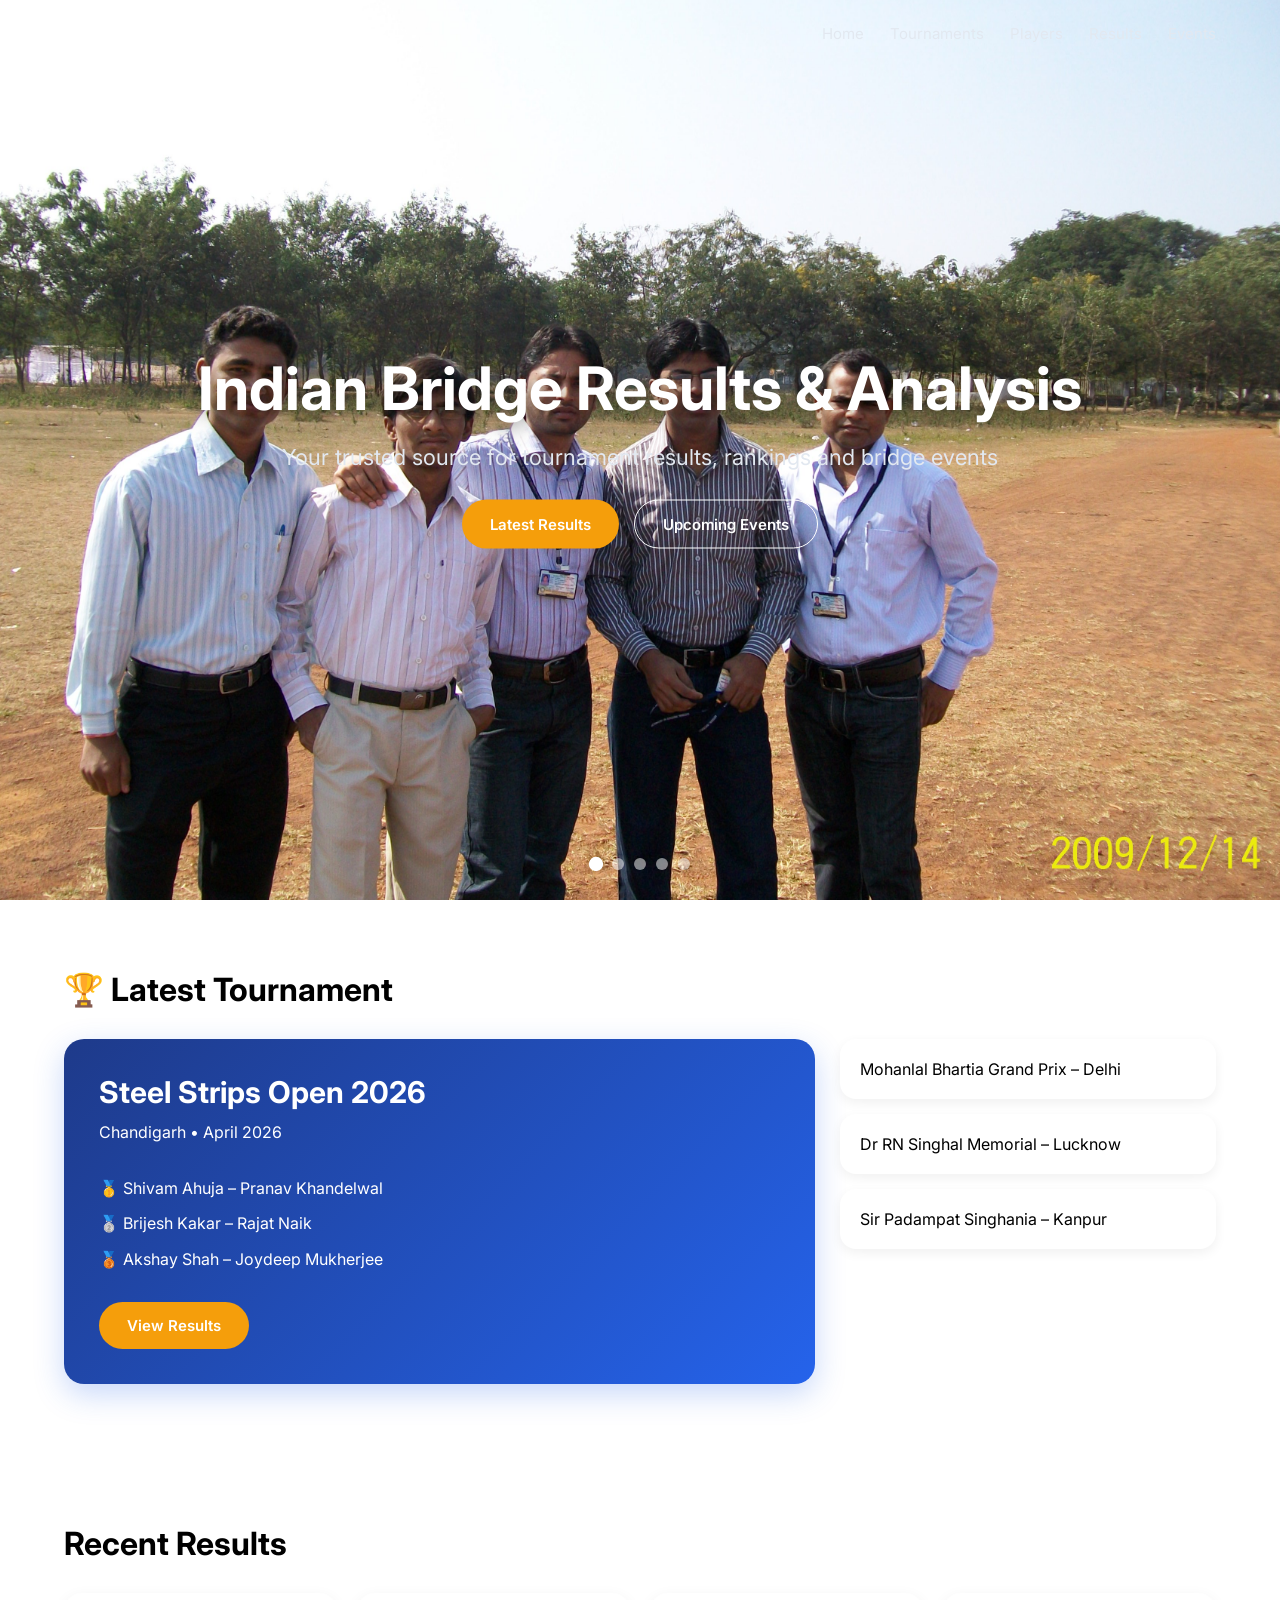
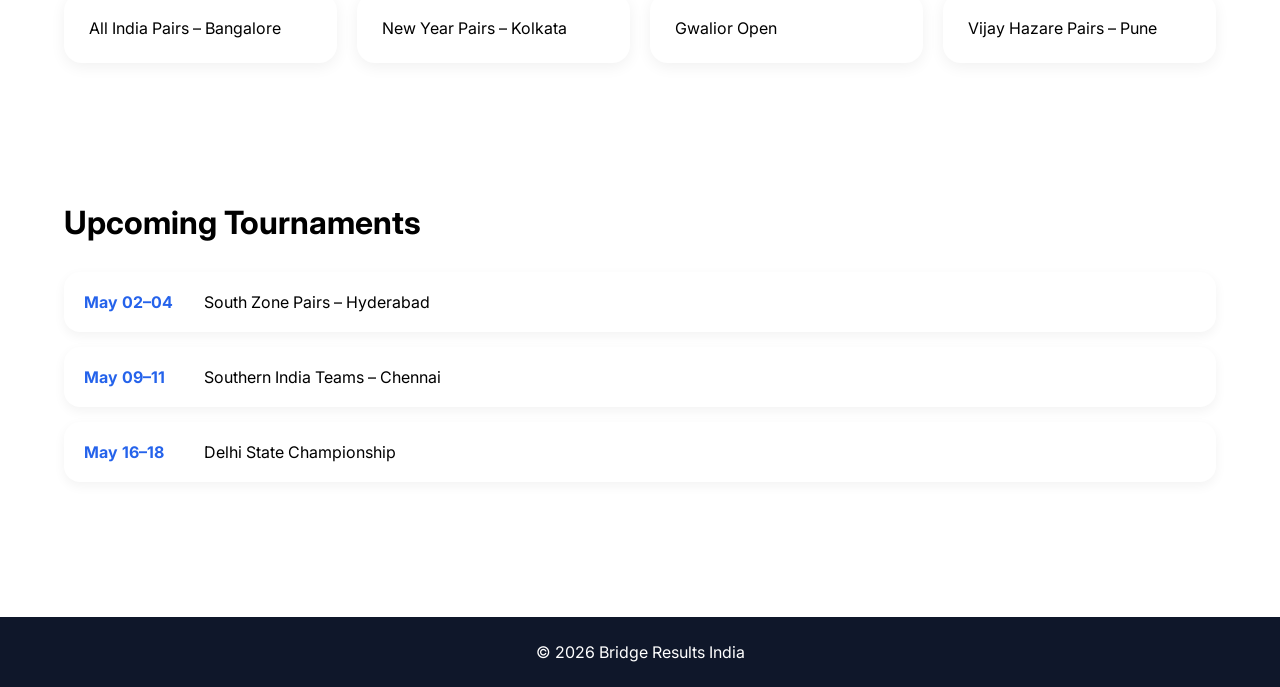
<file: index.html>
<!DOCTYPE html>
<html lang="en">
<head>
  <meta charset="UTF-8">
  <title>Bridge Results India</title>
  <meta name="viewport" content="width=device-width, initial-scale=1.0">

  <!-- Google Font -->
  <link href="https://fonts.googleapis.com/css2?family=Inter:wght@300;400;600;700&display=swap" rel="stylesheet">

  <style>

    *{
      margin:0;
      padding:0;
      box-sizing:border-box;
      font-family:'Inter',sans-serif;
    }
<script>

window.addEventListener("scroll", function(){

  const header = document.querySelector("header");

  if(window.scrollY > 50){
    header.style.background = "rgba(15,23,42,0.95)";
    header.style.backdropFilter = "blur(8px)";
  }
  else{
    header.style.background = "transparent";
  }

});

</script>
    body{
      background:#f8fafc;
      color:#1e293b;
    }

    .container{
      width:90%;
      max-width:1200px;
      margin:auto;
    }

    /* HEADER */

  header{
  position:fixed;
  width:100%;
  top:0;
  z-index:1000;
  background:transparent;
  transition:0.4s;
}

    .nav{
      display:flex;
      justify-content:space-between;
      align-items:center;
      padding:18px 0;
    }

    .logo{
      color:white;
      font-size:24px;
      font-weight:700;
    }

    .nav-links a{
      color:#e2e8f0;
      text-decoration:none;
      margin-left:22px;
      font-size:15px;
      transition:0.3s;
    }

    .nav-links a:hover{
      color:#f59e0b;
    }

    /* HERO SLIDER */

    .hero{
      position:relative;
      width:100%;
      height:100vh;
      overflow:hidden;
    }

    .slide{
      position:absolute;
      width:100%;
      height:100%;
      opacity:0;
      transition:opacity 1s ease-in-out;
    }

    .slide.active{
      opacity:1;
    }

   .slide img{
  width:100%;
  height:100%;
  object-fit:cover;
  transform:scale(1);
  transition:transform 6s ease;
}

.slide.active img{
  transform:scale(1.08);
}
    }

    .overlay{
      position:absolute;
      inset:0;
      background:rgba(0,0,0,0.55);
    }

    .hero-content{
      position:absolute;
      top:50%;
      left:50%;
      transform:translate(-50%,-50%);
      z-index:10;
      color:white;
      text-align:center;
      width:90%;
    }

    .hero-content h1{
      font-size:60px;
      margin-bottom:20px;
      font-weight:700;
      text-shadow:0 4px 20px rgba(0,0,0,0.5);
    }

    .hero-content p{
      font-size:22px;
      margin-bottom:30px;
      color:#e2e8f0;
    }

    .hero-buttons{
      display:flex;
      justify-content:center;
      gap:15px;
      flex-wrap:wrap;
    }

    .btn{
      padding:14px 28px;
      border:none;
      border-radius:40px;
      font-size:15px;
      font-weight:600;
      cursor:pointer;
      transition:0.3s;
    }

    .btn-primary{
      background:#f59e0b;
      color:white;
    }

    .btn-primary:hover{
      background:#d97706;
      transform:translateY(-2px);
    }

    .btn-secondary{
      background:transparent;
      border:1px solid white;
      color:white;
    }

    .btn-secondary:hover{
      background:white;
      color:#0f172a;
    }

    /* SLIDER DOTS */

    .dots{
      position:absolute;
      bottom:30px;
      width:100%;
      display:flex;
      justify-content:center;
      gap:10px;
      z-index:20;
    }

    .dot{
      width:12px;
      height:12px;
      border-radius:50%;
      background:rgba(255,255,255,0.5);
      transition:0.3s;
    }

    .dot.active{
      background:white;
      transform:scale(1.2);
    }

    /* SECTION */

    .section{
      padding:70px 0;
    }

    .section-title{
      font-size:32px;
      margin-bottom:30px;
      font-weight:700;
    }

    /* FEATURED */

    .featured{
      display:grid;
      grid-template-columns:2fr 1fr;
      gap:25px;
    }

    .featured-main{
      background:linear-gradient(135deg,#1e3a8a,#2563eb);
      color:white;
      padding:35px;
      border-radius:20px;
      box-shadow:0 10px 30px rgba(37,99,235,0.25);
    }

    .featured-main h3{
      font-size:30px;
      margin-bottom:10px;
    }

    .featured-main p{
      margin-bottom:10px;
      line-height:1.6;
    }

    .featured-side{
      display:flex;
      flex-direction:column;
      gap:15px;
    }

    .mini-card{
      background:white;
      padding:20px;
      border-radius:16px;
      box-shadow:0 4px 12px rgba(0,0,0,0.06);
      transition:0.3s;
    }

    .mini-card:hover{
      transform:translateY(-4px);
    }

    /* GRID */

    .grid{
      display:grid;
      grid-template-columns:repeat(auto-fit,minmax(240px,1fr));
      gap:20px;
    }

    .card{
      background:white;
      padding:25px;
      border-radius:18px;
      box-shadow:0 4px 15px rgba(0,0,0,0.06);
      transition:0.3s;
    }

    .card:hover{
      transform:translateY(-5px);
    }

    /* LIST */

    .list-item{
      display:flex;
      gap:20px;
      align-items:center;
      background:white;
      padding:20px;
      border-radius:16px;
      margin-bottom:15px;
      box-shadow:0 4px 12px rgba(0,0,0,0.05);
    }

    .list-item strong{
      color:#2563eb;
      min-width:100px;
    }

    /* FOOTER */

    footer{
      background:#0f172a;
      color:white;
      text-align:center;
      padding:25px;
      margin-top:50px;
    }

    /* MOBILE */

    @media(max-width:768px){

      .hero-content h1{
        font-size:40px;
      }

      .hero-content p{
        font-size:18px;
      }

      .featured{
        grid-template-columns:1fr;
      }

      .nav{
        flex-direction:column;
        gap:15px;
      }

      .nav-links{
        text-align:center;
      }

      .nav-links a{
        margin:0 8px;
      }
    }

  </style>
</head>

<body>

<!-- HEADER -->

<header>
  <div class="container nav">

    <div class="logo">
      Bridge Results India
    </div>

    <div class="nav-links">
      <a href="index.html">Home</a>
      <a href="tournaments.html">Tournaments</a>
      <a href="players.html">Players</a>
      <a href="results.html">Results</a>
      <a href="events.html">Events</a>
    </div>

  </div>
</header>

<!-- HERO SLIDER -->

<section class="hero">

  <!-- IMAGE 1 -->
  <div class="slide active">
    <img src="bridge1.JPG" alt="">
    <div class="overlay"></div>
  </div>

  <!-- IMAGE 2 -->
  <div class="slide">
    <img src="bridge2.JPG" alt="">
    <div class="overlay"></div>
  </div>

  <!-- IMAGE 3 -->
  <div class="slide">
    <img src="bridge3.JPG" alt="">
    <div class="overlay"></div>
  </div>

  <!-- IMAGE 4 -->
  <div class="slide">
    <img src="bridge4.JPG" alt="">
    <div class="overlay"></div>
  </div>

  <!-- IMAGE 5 -->
  <div class="slide">
    <img src="bridge5.JPG" alt="">
    <div class="overlay"></div>
  </div>

  <!-- HERO CONTENT -->

  <div class="hero-content">
    <h1>Indian Bridge Results & Analysis</h1>

    <p>
      Your trusted source for tournament results, rankings and bridge events
    </p>

    <div class="hero-buttons">
      <button class="btn btn-primary">Latest Results</button>
      <button class="btn btn-secondary">Upcoming Events</button>
    </div>
  </div>

  <!-- DOTS -->

  <div class="dots">
    <div class="dot active"></div>
    <div class="dot"></div>
    <div class="dot"></div>
    <div class="dot"></div>
    <div class="dot"></div>
  </div>

</section>

<!-- FEATURED -->

<section class="container section">

  <h2 class="section-title">🏆 Latest Tournament</h2>

  <div class="featured">

    <div class="featured-main">

      <h3>Steel Strips Open 2026</h3>

      <p>Chandigarh • April 2026</p>

      <br>

      <p>🥇 Shivam Ahuja – Pranav Khandelwal</p>
      <p>🥈 Brijesh Kakar – Rajat Naik</p>
      <p>🥉 Akshay Shah – Joydeep Mukherjee</p>

      <br>

      <button class="btn btn-primary">
        View Results
      </button>

    </div>

    <div class="featured-side">

      <div class="mini-card">
        Mohanlal Bhartia Grand Prix – Delhi
      </div>

      <div class="mini-card">
        Dr RN Singhal Memorial – Lucknow
      </div>

      <div class="mini-card">
        Sir Padampat Singhania – Kanpur
      </div>

    </div>

  </div>

</section>

<!-- RECENT -->

<section class="container section">

  <h2 class="section-title">Recent Results</h2>

  <div class="grid">

    <div class="card">
      All India Pairs – Bangalore
    </div>

    <div class="card">
      New Year Pairs – Kolkata
    </div>

    <div class="card">
      Gwalior Open
    </div>

    <div class="card">
      Vijay Hazare Pairs – Pune
    </div>

  </div>

</section>

<!-- UPCOMING -->

<section class="container section">

  <h2 class="section-title">Upcoming Tournaments</h2>

  <div class="list-item">
    <strong>May 02–04</strong>
    <p>South Zone Pairs – Hyderabad</p>
  </div>

  <div class="list-item">
    <strong>May 09–11</strong>
    <p>Southern India Teams – Chennai</p>
  </div>

  <div class="list-item">
    <strong>May 16–18</strong>
    <p>Delhi State Championship</p>
  </div>

</section>

<!-- FOOTER -->

<footer>
  <p>© 2026 Bridge Results India</p>
</footer>

<!-- SLIDER SCRIPT -->

<script>

const slides = document.querySelectorAll(".slide");
const dots = document.querySelectorAll(".dot");

let currentSlide = 0;

function showSlide(index){

  slides.forEach(slide => {
    slide.classList.remove("active");
  });

  dots.forEach(dot => {
    dot.classList.remove("active");
  });

  slides[index].classList.add("active");
  dots[index].classList.add("active");
}

function nextSlide(){

  currentSlide++;

  if(currentSlide >= slides.length){
    currentSlide = 0;
  }

  showSlide(currentSlide);
}

/* CHANGE IMAGE EVERY 3 SECONDS */

setInterval(nextSlide, 3000);

</script>

</body>
</html>
</file>
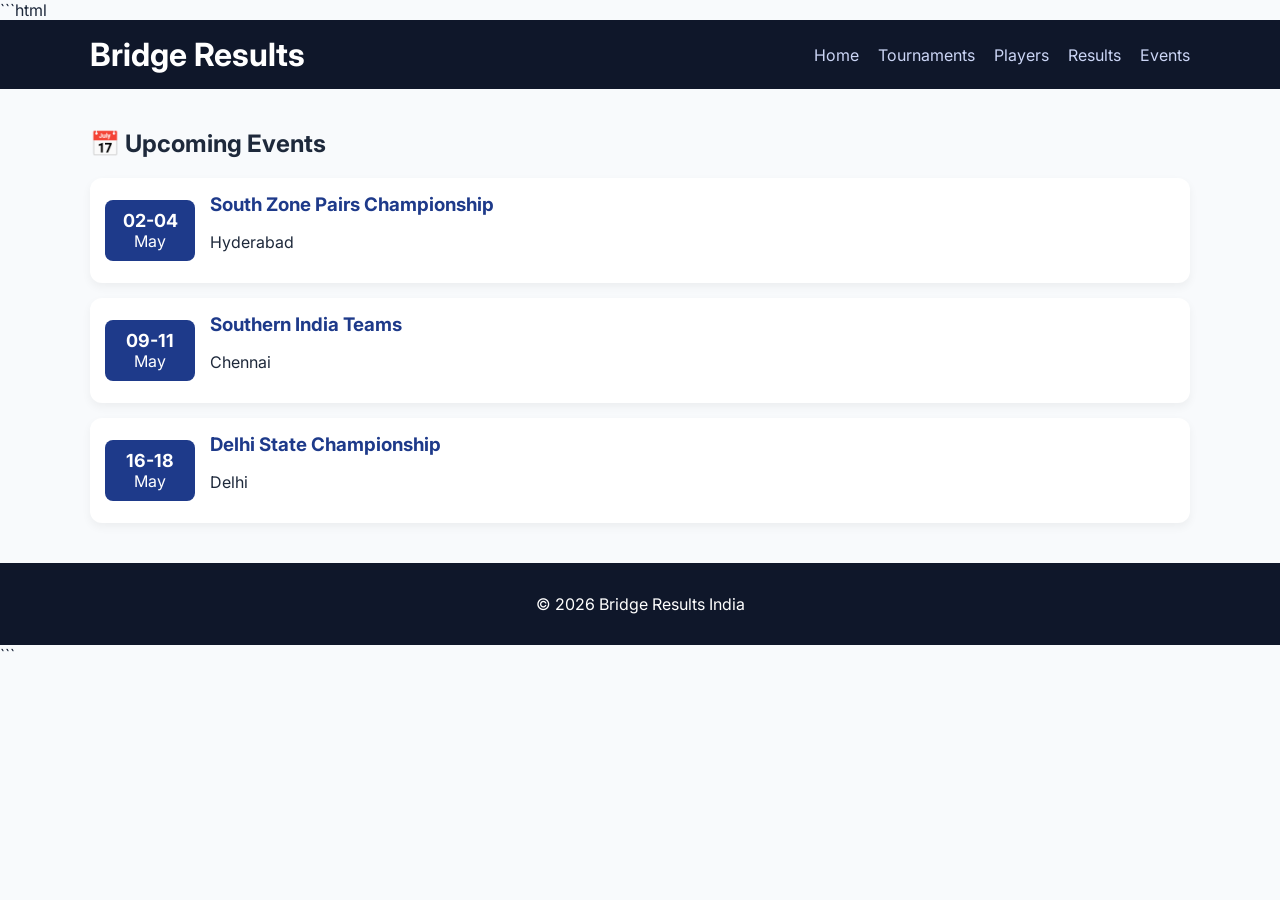
<file: events.html>
```html
<!DOCTYPE html>
<html lang="en">
<head>
  <meta charset="UTF-8">
  <title>Upcoming Events</title>
  <meta name="viewport" content="width=device-width, initial-scale=1.0">
  <link href="https://fonts.googleapis.com/css2?family=Inter:wght@300;400;600;700&display=swap" rel="stylesheet">

  <style>
    body {
      font-family: 'Inter', sans-serif;
      margin: 0;
      background: #f8fafc;
      color: #1e293b;
    }

    .container {
      width: 90%;
      max-width: 1100px;
      margin: auto;
    }

    header {
      background: #0f172a;
      padding: 15px 0;
    }

    .nav {
      display: flex;
      justify-content: space-between;
      align-items: center;
    }

    .nav a {
      color: #cbd5f5;
      text-decoration: none;
      margin-left: 15px;
    }

    h1 {
      color: white;
      margin: 0;
    }

    .section {
      margin: 40px auto;
    }

    .event {
      display: flex;
      align-items: center;
      background: white;
      padding: 15px;
      border-radius: 12px;
      margin-bottom: 15px;
      box-shadow: 0 4px 10px rgba(0,0,0,0.05);
    }

    .date {
      background: #1e3a8a;
      color: white;
      padding: 10px;
      border-radius: 8px;
      text-align: center;
      margin-right: 15px;
      min-width: 70px;
    }

    .date strong {
      display: block;
      font-size: 18px;
    }

    .details h3 {
      margin: 0;
      color: #1e3a8a;
    }

    footer {
      background: #0f172a;
      color: white;
      text-align: center;
      padding: 15px;
      margin-top: 40px;
    }
  </style>
</head>

<body>

<header>
  <div class="container nav">
    <h1>Bridge Results</h1>
    <div>
      <a href="index.html">Home</a>
      <a href="tournaments.html">Tournaments</a>
      <a href="players.html">Players</a>
      <a href="results.html">Results</a>
      <a href="events.html">Events</a>
    </div>
  </div>
</header>

<section class="container section">
  <h2>📅 Upcoming Events</h2>

  <div class="event">
    <div class="date">
      <strong>02-04</strong>
      May
    </div>
    <div class="details">
      <h3>South Zone Pairs Championship</h3>
      <p>Hyderabad</p>
    </div>
  </div>

  <div class="event">
    <div class="date">
      <strong>09-11</strong>
      May
    </div>
    <div class="details">
      <h3>Southern India Teams</h3>
      <p>Chennai</p>
    </div>
  </div>

  <div class="event">
    <div class="date">
      <strong>16-18</strong>
      May
    </div>
    <div class="details">
      <h3>Delhi State Championship</h3>
      <p>Delhi</p>
    </div>
  </div>

</section>

<footer>
  <p>© 2026 Bridge Results India</p>
</footer>

</body>
</html>
```
</file>
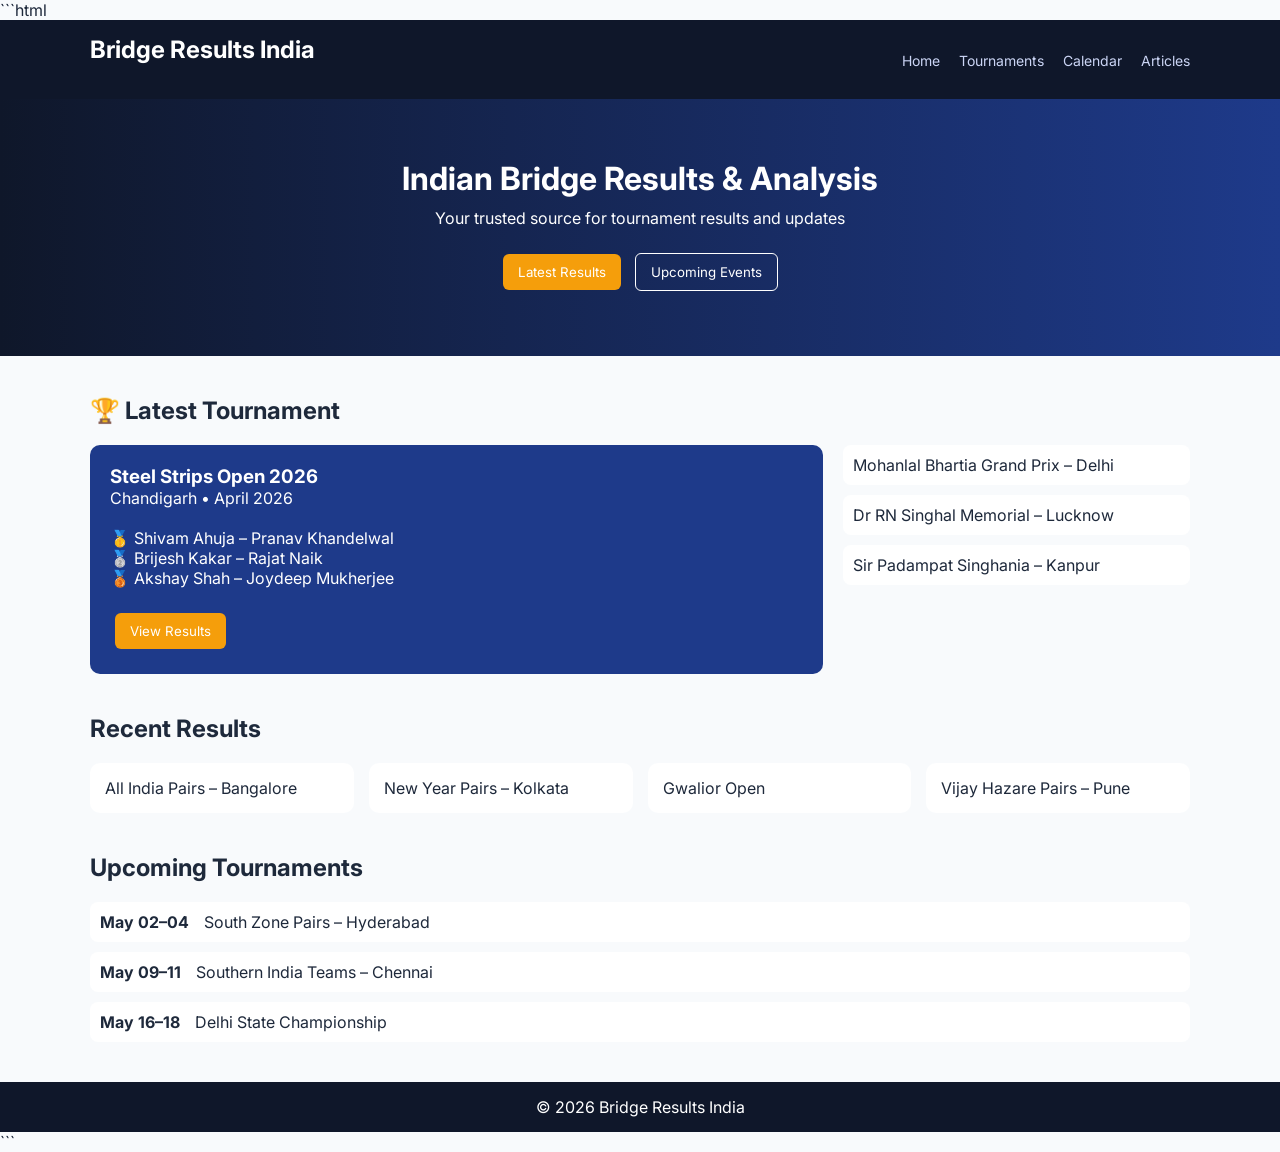
<file: page.html>
```html
<!DOCTYPE html>
<html lang="en">
<head>
  <meta charset="UTF-8">
  <title>Bridge Results India</title>
  <meta name="viewport" content="width=device-width, initial-scale=1.0">

  <!-- Google Font -->
  <link href="https://fonts.googleapis.com/css2?family=Inter:wght@300;400;600;700&display=swap" rel="stylesheet">

  <style>
    * {
      margin: 0;
      padding: 0;
      box-sizing: border-box;
      font-family: 'Inter', sans-serif;
    }

    body {
      background: #f8fafc;
      color: #1e293b;
    }

    .container {
      width: 90%;
      max-width: 1100px;
      margin: auto;
    }

    /* HEADER */
    header {
      background: #0f172a;
      color: white;
      padding: 15px 0;
    }

    .nav {
      display: flex;
      justify-content: space-between;
      align-items: center;
    }

    .nav a {
      color: #cbd5f5;
      margin-left: 15px;
      text-decoration: none;
      font-size: 14px;
    }

    /* HERO */
    .hero {
      background: linear-gradient(to right, #0f172a, #1e3a8a);
      color: white;
      padding: 60px 0;
      text-align: center;
    }

    .hero h1 {
      font-size: 32px;
      margin-bottom: 10px;
    }

    .hero p {
      margin-bottom: 20px;
    }

    button {
      padding: 10px 15px;
      border-radius: 6px;
      border: none;
      cursor: pointer;
      margin: 5px;
    }

    .primary {
      background: #f59e0b;
      color: white;
    }

    .secondary {
      background: transparent;
      border: 1px solid white;
      color: white;
    }

    /* SECTION */
    .section {
      margin: 40px auto;
    }

    h2 {
      margin-bottom: 20px;
    }

    /* FEATURED */
    .featured {
      display: flex;
      flex-wrap: wrap;
      gap: 20px;
    }

    .featured-main {
      flex: 2;
      background: #1e3a8a;
      color: white;
      padding: 20px;
      border-radius: 10px;
    }

    .featured-side {
      flex: 1;
    }

    .mini-card {
      background: white;
      padding: 10px;
      margin-bottom: 10px;
      border-radius: 8px;
    }

    /* GRID */
    .grid {
      display: grid;
      grid-template-columns: repeat(auto-fit, minmax(200px, 1fr));
      gap: 15px;
    }

    .card {
      background: white;
      padding: 15px;
      border-radius: 10px;
    }

    /* LIST */
    .list-item {
      display: flex;
      gap: 15px;
      padding: 10px;
      background: white;
      margin-bottom: 10px;
      border-radius: 8px;
    }

    /* FOOTER */
    footer {
      background: #0f172a;
      color: white;
      text-align: center;
      padding: 15px;
      margin-top: 40px;
    }
  </style>
</head>

<body>

<!-- HEADER -->
<header>
  <div class="container nav">
    <h2>Bridge Results India</h2>
    <div>
      <a href="#">Home</a>
      <a href="#">Tournaments</a>
      <a href="#">Calendar</a>
      <a href="#">Articles</a>
    </div>
  </div>
</header>

<!-- HERO -->
<section class="hero">
  <div class="container">
    <h1>Indian Bridge Results & Analysis</h1>
    <p>Your trusted source for tournament results and updates</p>
    <button class="primary">Latest Results</button>
    <button class="secondary">Upcoming Events</button>
  </div>
</section>

<!-- FEATURED -->
<section class="container section">
  <h2>🏆 Latest Tournament</h2>

  <div class="featured">
    <div class="featured-main">
      <h3>Steel Strips Open 2026</h3>
      <p>Chandigarh • April 2026</p>
      <br>
      <p>🥇 Shivam Ahuja – Pranav Khandelwal</p>
      <p>🥈 Brijesh Kakar – Rajat Naik</p>
      <p>🥉 Akshay Shah – Joydeep Mukherjee</p>
      <br>
      <button class="primary">View Results</button>
    </div>

    <div class="featured-side">
      <div class="mini-card">Mohanlal Bhartia Grand Prix – Delhi</div>
      <div class="mini-card">Dr RN Singhal Memorial – Lucknow</div>
      <div class="mini-card">Sir Padampat Singhania – Kanpur</div>
    </div>
  </div>
</section>

<!-- RECENT -->
<section class="container section">
  <h2>Recent Results</h2>

  <div class="grid">
    <div class="card">All India Pairs – Bangalore</div>
    <div class="card">New Year Pairs – Kolkata</div>
    <div class="card">Gwalior Open</div>
    <div class="card">Vijay Hazare Pairs – Pune</div>
  </div>
</section>

<!-- UPCOMING -->
<section class="container section">
  <h2>Upcoming Tournaments</h2>

  <div class="list-item">
    <strong>May 02–04</strong>
    <p>South Zone Pairs – Hyderabad</p>
  </div>

  <div class="list-item">
    <strong>May 09–11</strong>
    <p>Southern India Teams – Chennai</p>
  </div>

  <div class="list-item">
    <strong>May 16–18</strong>
    <p>Delhi State Championship</p>
  </div>
</section>

<!-- FOOTER -->
<footer>
  <p>© 2026 Bridge Results India</p>
</footer>

</body>
</html>
```
</file>
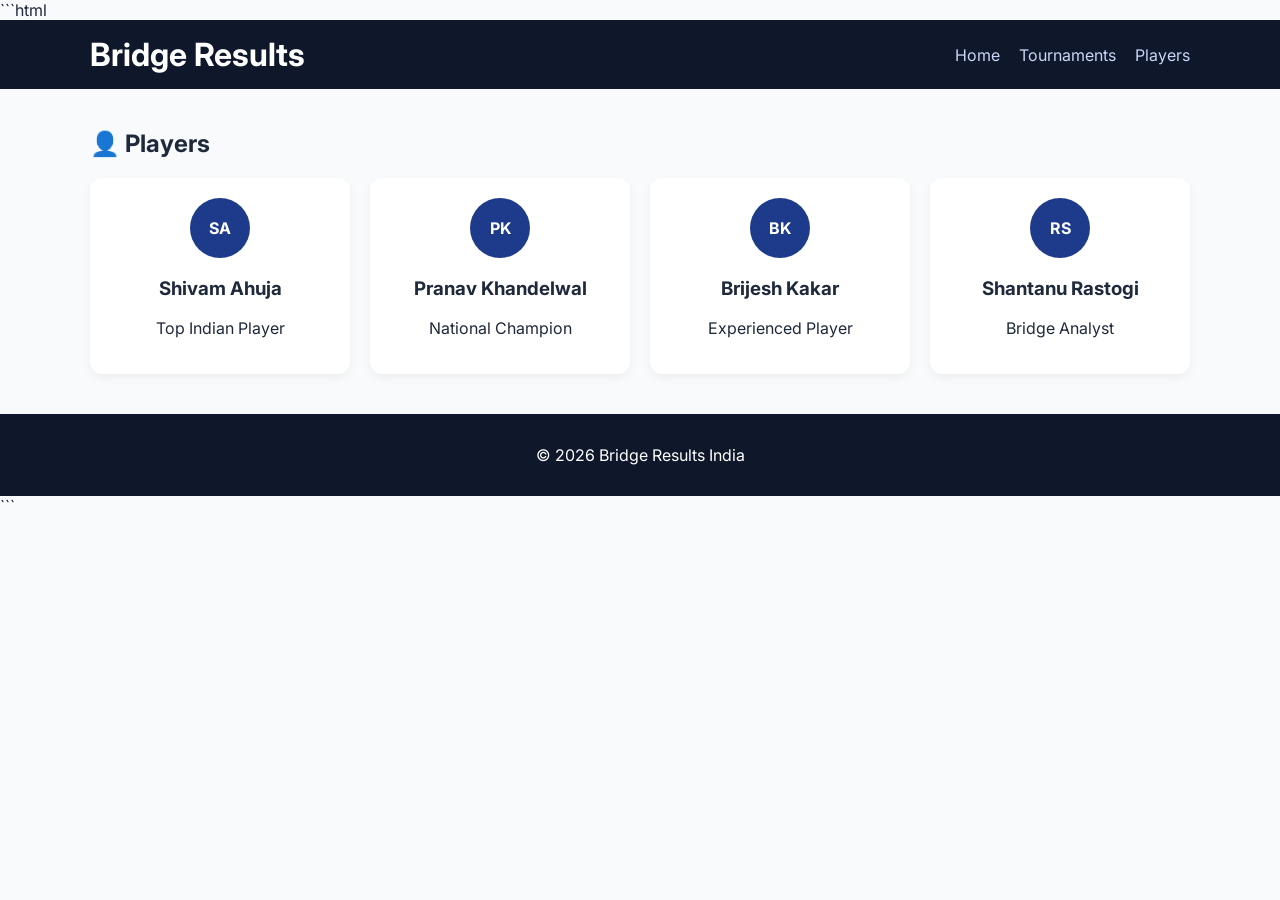
<file: players.html>
```html
<!DOCTYPE html>
<html lang="en">
<head>
  <meta charset="UTF-8">
  <title>Players</title>
  <meta name="viewport" content="width=device-width, initial-scale=1.0">
  <link href="https://fonts.googleapis.com/css2?family=Inter:wght@300;400;600;700&display=swap" rel="stylesheet">

  <style>
    body {
      font-family: 'Inter', sans-serif;
      margin: 0;
      background: #f8fafc;
      color: #1e293b;
    }

    .container {
      width: 90%;
      max-width: 1100px;
      margin: auto;
    }

    header {
      background: #0f172a;
      padding: 15px 0;
    }

    .nav {
      display: flex;
      justify-content: space-between;
      align-items: center;
    }

    .nav a {
      color: #cbd5f5;
      text-decoration: none;
      margin-left: 15px;
    }

    h1 {
      color: white;
      margin: 0;
    }

    .section {
      margin: 40px auto;
    }

    .grid {
      display: grid;
      grid-template-columns: repeat(auto-fit, minmax(220px, 1fr));
      gap: 20px;
    }

    .card {
      background: white;
      padding: 20px;
      border-radius: 12px;
      text-align: center;
      box-shadow: 0 4px 10px rgba(0,0,0,0.05);
    }

    .avatar {
      width: 60px;
      height: 60px;
      border-radius: 50%;
      background: #1e3a8a;
      color: white;
      display: flex;
      align-items: center;
      justify-content: center;
      font-weight: bold;
      margin: auto;
      margin-bottom: 10px;
    }

    footer {
      background: #0f172a;
      color: white;
      text-align: center;
      padding: 15px;
      margin-top: 40px;
    }
  </style>
</head>

<body>

<header>
  <div class="container nav">
    <h1>Bridge Results</h1>
    <div>
      <a href="index.html">Home</a>
      <a href="tournaments.html">Tournaments</a>
      <a href="players.html">Players</a>
    </div>
  </div>
</header>

<section class="container section">
  <h2>👤 Players</h2>

  <div class="grid">

    <div class="card">
      <div class="avatar">SA</div>
      <h3>Shivam Ahuja</h3>
      <p>Top Indian Player</p>
    </div>

    <div class="card">
      <div class="avatar">PK</div>
      <h3>Pranav Khandelwal</h3>
      <p>National Champion</p>
    </div>

    <div class="card">
      <div class="avatar">BK</div>
      <h3>Brijesh Kakar</h3>
      <p>Experienced Player</p>
    </div>

    <div class="card">
      <div class="avatar">RS</div>
      <h3>Shantanu Rastogi</h3>
      <p>Bridge Analyst</p>
    </div>

  </div>
</section>

<footer>
  <p>© 2026 Bridge Results India</p>
</footer>

</body>
</html>
```
</file>
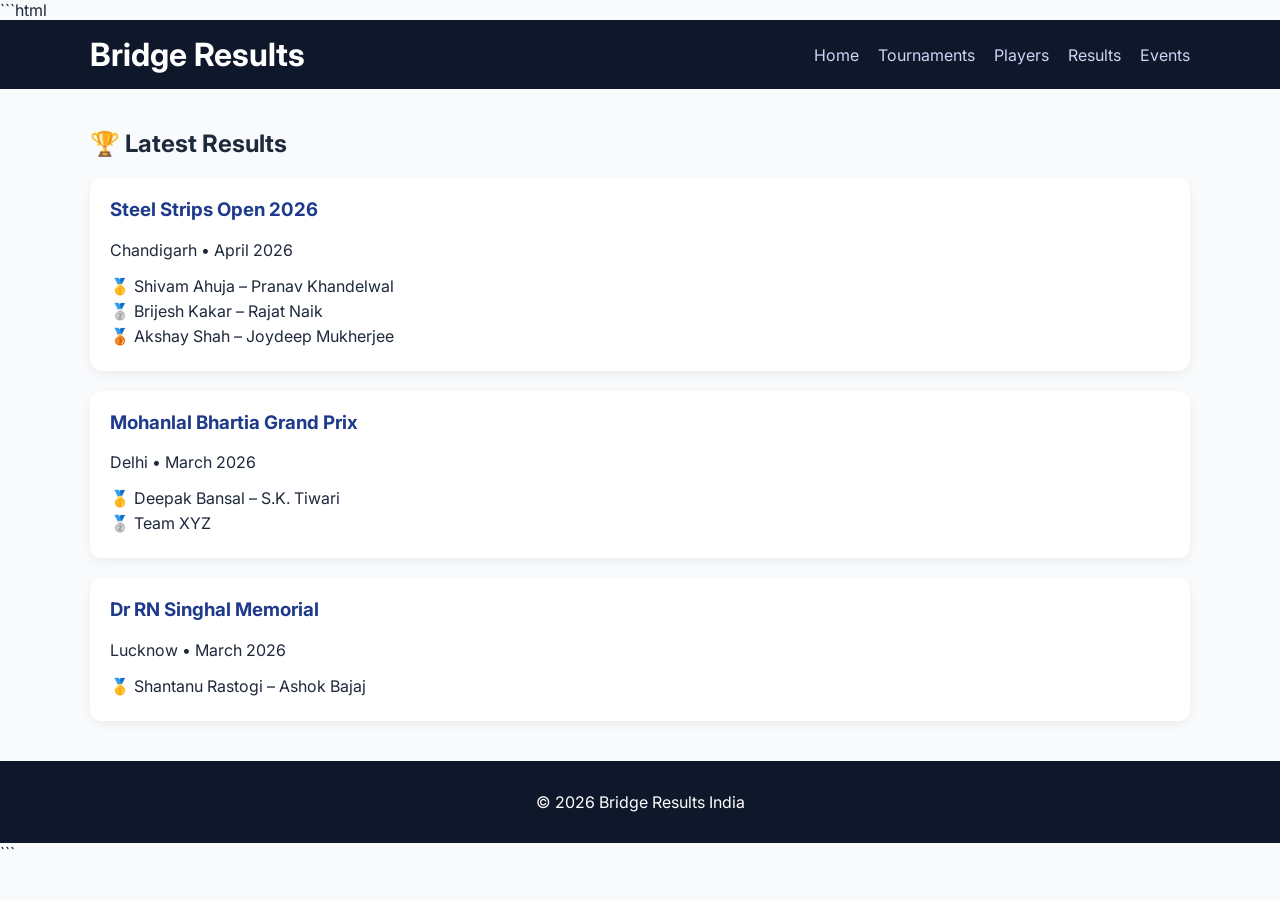
<file: results.html>
```html
<!DOCTYPE html>
<html lang="en">
<head>
  <meta charset="UTF-8">
  <title>Latest Results</title>
  <meta name="viewport" content="width=device-width, initial-scale=1.0">
  <link href="https://fonts.googleapis.com/css2?family=Inter:wght@300;400;600;700&display=swap" rel="stylesheet">

  <style>
    body {
      font-family: 'Inter', sans-serif;
      margin: 0;
      background: #f8fafc;
      color: #1e293b;
    }

    .container {
      width: 90%;
      max-width: 1100px;
      margin: auto;
    }

    header {
      background: #0f172a;
      padding: 15px 0;
    }

    .nav {
      display: flex;
      justify-content: space-between;
      align-items: center;
    }

    .nav a {
      color: #cbd5f5;
      text-decoration: none;
      margin-left: 15px;
    }

    h1 {
      color: white;
      margin: 0;
    }

    .section {
      margin: 40px auto;
    }

    .card {
      background: white;
      padding: 20px;
      border-radius: 12px;
      margin-bottom: 20px;
      box-shadow: 0 4px 10px rgba(0,0,0,0.05);
    }

    .card h3 {
      margin-top: 0;
      color: #1e3a8a;
    }

    .result {
      margin-top: 10px;
    }

    .result span {
      display: block;
      margin-bottom: 5px;
    }

    footer {
      background: #0f172a;
      color: white;
      text-align: center;
      padding: 15px;
      margin-top: 40px;
    }
  </style>
</head>

<body>

<header>
  <div class="container nav">
    <h1>Bridge Results</h1>
    <div>
      <a href="index.html">Home</a>
      <a href="tournaments.html">Tournaments</a>
      <a href="players.html">Players</a>
      <a href="results.html">Results</a>
      <a href="events.html">Events</a>
    </div>
  </div>
</header>

<section class="container section">
  <h2>🏆 Latest Results</h2>

  <div class="card">
    <h3>Steel Strips Open 2026</h3>
    <p>Chandigarh • April 2026</p>
    <div class="result">
      <span>🥇 Shivam Ahuja – Pranav Khandelwal</span>
      <span>🥈 Brijesh Kakar – Rajat Naik</span>
      <span>🥉 Akshay Shah – Joydeep Mukherjee</span>
    </div>
  </div>

  <div class="card">
    <h3>Mohanlal Bhartia Grand Prix</h3>
    <p>Delhi • March 2026</p>
    <div class="result">
      <span>🥇 Deepak Bansal – S.K. Tiwari</span>
      <span>🥈 Team XYZ</span>
    </div>
  </div>

  <div class="card">
    <h3>Dr RN Singhal Memorial</h3>
    <p>Lucknow • March 2026</p>
    <div class="result">
      <span>🥇 Shantanu Rastogi – Ashok Bajaj</span>
    </div>
  </div>

</section>

<footer>
  <p>© 2026 Bridge Results India</p>
</footer>

</body>
</html>
```
</file>
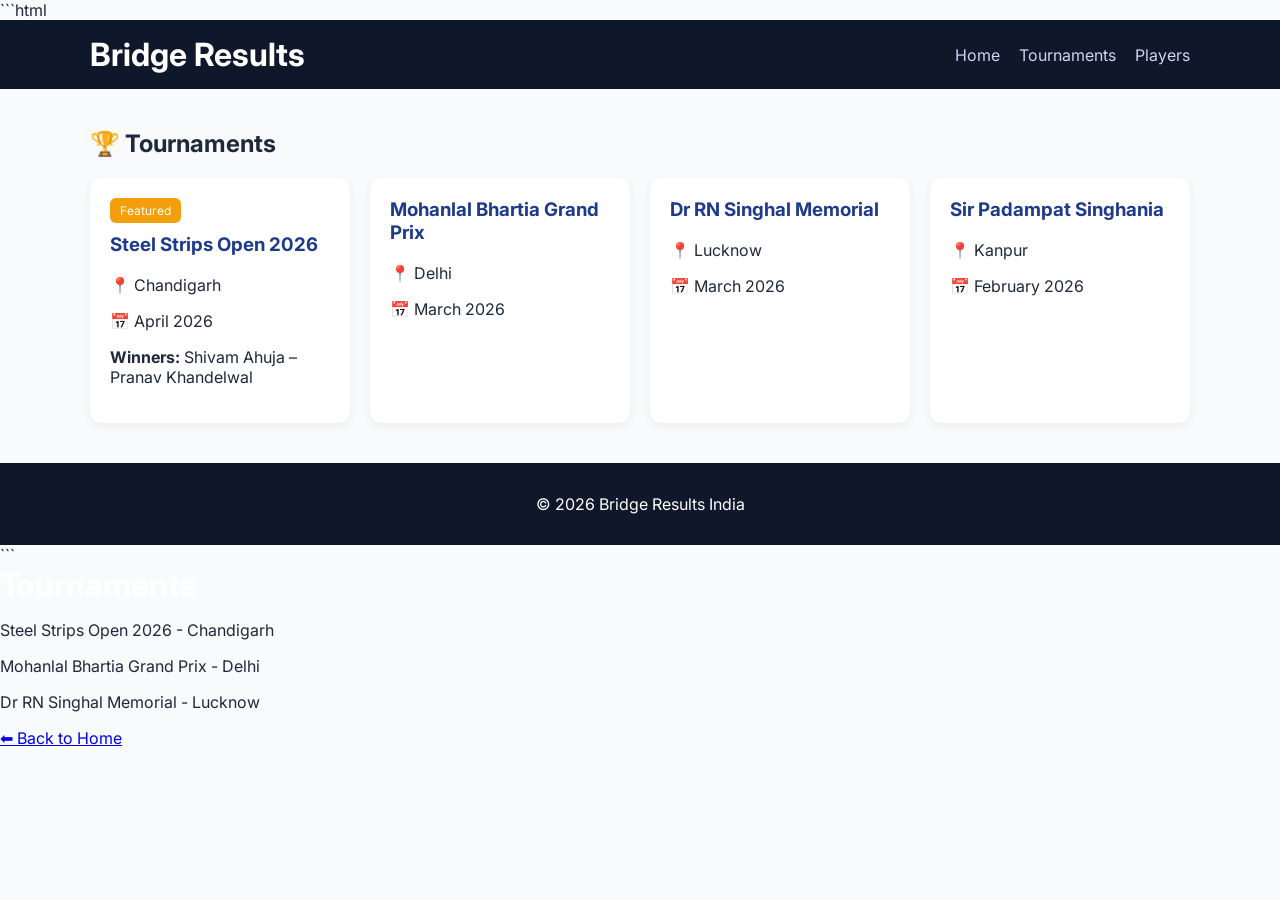
<file: tournaments.html>
```html
<!DOCTYPE html>
<html lang="en">
<head>
  <meta charset="UTF-8">
  <title>Tournaments</title>
  <meta name="viewport" content="width=device-width, initial-scale=1.0">
  <link href="https://fonts.googleapis.com/css2?family=Inter:wght@300;400;600;700&display=swap" rel="stylesheet">

  <style>
    body {
      font-family: 'Inter', sans-serif;
      margin: 0;
      background: #f8fafc;
      color: #1e293b;
    }

    .container {
      width: 90%;
      max-width: 1100px;
      margin: auto;
    }

    header {
      background: #0f172a;
      padding: 15px 0;
    }

    .nav {
      display: flex;
      justify-content: space-between;
      align-items: center;
    }

    .nav a {
      color: #cbd5f5;
      text-decoration: none;
      margin-left: 15px;
    }

    h1 {
      color: white;
      margin: 0;
    }

    .section {
      margin: 40px auto;
    }

    .grid {
      display: grid;
      grid-template-columns: repeat(auto-fit, minmax(250px, 1fr));
      gap: 20px;
    }

    .card {
      background: white;
      padding: 20px;
      border-radius: 12px;
      box-shadow: 0 4px 10px rgba(0,0,0,0.05);
    }

    .card h3 {
      margin-top: 0;
      color: #1e3a8a;
    }

    .badge {
      background: #f59e0b;
      color: white;
      padding: 5px 10px;
      border-radius: 6px;
      font-size: 12px;
      display: inline-block;
      margin-bottom: 10px;
    }

    footer {
      background: #0f172a;
      color: white;
      text-align: center;
      padding: 15px;
      margin-top: 40px;
    }
  </style>
</head>

<body>

<header>
  <div class="container nav">
    <h1>Bridge Results</h1>
    <div>
      <a href="index.html">Home</a>
      <a href="tournaments.html">Tournaments</a>
      <a href="players.html">Players</a>
    </div>
  </div>
</header>

<section class="container section">
  <h2>🏆 Tournaments</h2>

  <div class="grid">

    <div class="card">
      <span class="badge">Featured</span>
      <h3>Steel Strips Open 2026</h3>
      <p>📍 Chandigarh</p>
      <p>📅 April 2026</p>
      <p><strong>Winners:</strong> Shivam Ahuja – Pranav Khandelwal</p>
    </div>

    <div class="card">
      <h3>Mohanlal Bhartia Grand Prix</h3>
      <p>📍 Delhi</p>
      <p>📅 March 2026</p>
    </div>

    <div class="card">
      <h3>Dr RN Singhal Memorial</h3>
      <p>📍 Lucknow</p>
      <p>📅 March 2026</p>
    </div>

    <div class="card">
      <h3>Sir Padampat Singhania</h3>
      <p>📍 Kanpur</p>
      <p>📅 February 2026</p>
    </div>

  </div>
</section>

<footer>
  <p>© 2026 Bridge Results India</p>
</footer>

</body>
</html>
```
<!DOCTYPE html>
<html>
<head>
  <title>Tournaments</title>
</head>
<body>

<h1>Tournaments</h1>

<p>Steel Strips Open 2026 - Chandigarh</p>
<p>Mohanlal Bhartia Grand Prix - Delhi</p>
<p>Dr RN Singhal Memorial - Lucknow</p>

<a href="index.html">⬅ Back to Home</a>

</body>
</html>
</file>
